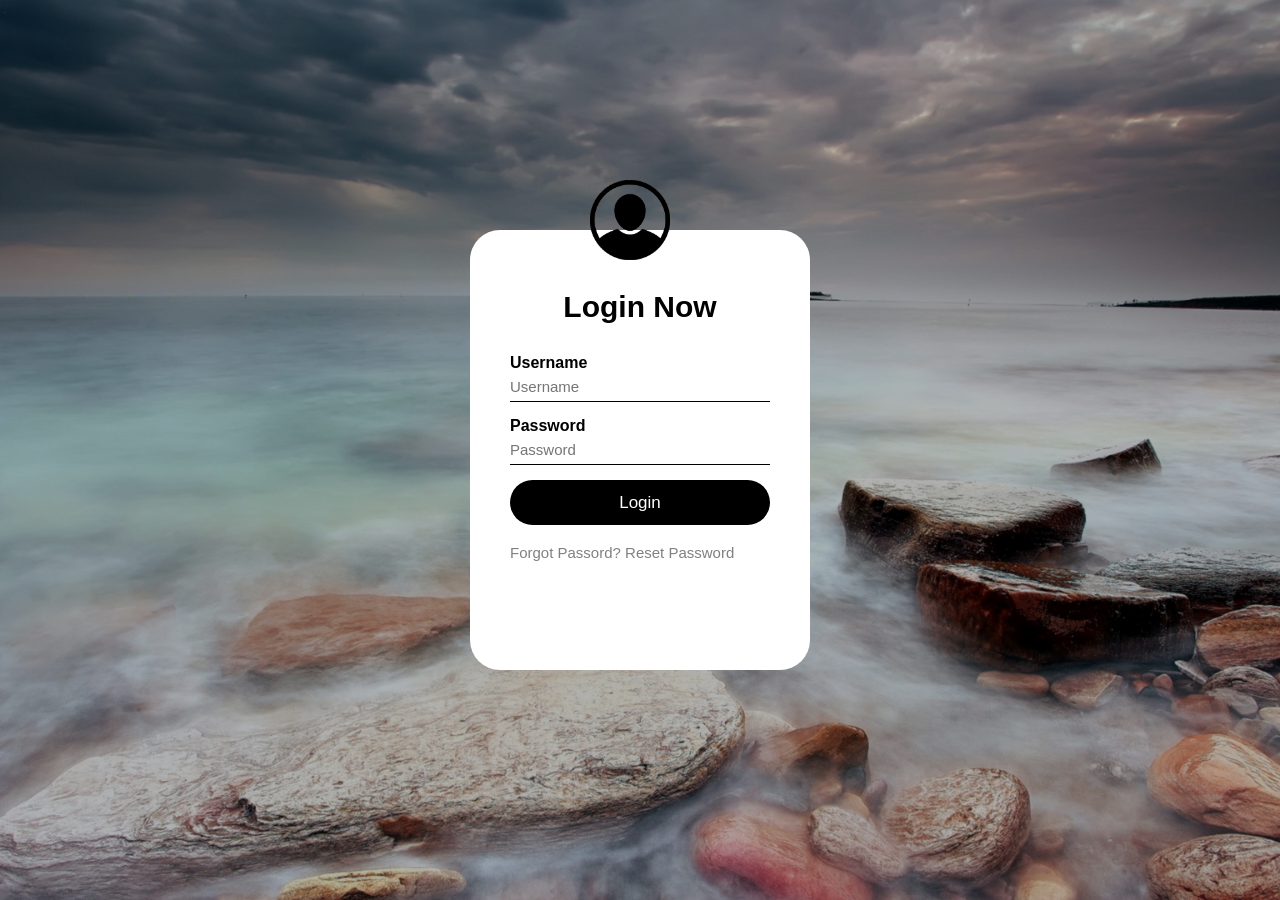
<file: Photography Website/login.html>
<!DOCTYPE html>
<html lang="en">
<head>
    <meta charset="UTF-8">
    <meta name="viewport" content="width=device-width, initial-scale=1.0">
    <title>LOgin form design</title>
    <link rel="stylesheet" href="css/loginstyle.css">
</head>
<body>
    <div class="box">
        <img src="images/img.png" class="main-img" alt="">
        <h1>Login Now</h1>
        <form action="./index.html">
            <p>Username</p>
            <input type="text" name="" id="username123" placeholder="Username">
            <p>Password</p>
            <input type="password" name="" id="" placeholder="Password">
            
            <input type="submit" name="" id="" value="Login" onclick="myfun()">

            <a href="#">Forgot Passord? Reset Password</a>
            <!-- <a href="#">Subcribe the Channel</a> -->
            
            
        </form>
    </div>
    <script>
        function myfun(){
            
            let name = document.getElementById("username123").value
            // console.log(name);
            alert('welcome to photography website '+name)
            
        }
    </script>
</body>
</html>
</file>
<file: Photography Website/css/loginstyle.css>
*{
    padding: 0;
    margin: 0;
    box-sizing: border-box;
    font-family: sans-serif;
}

body{
    height: 100vh;
    width: 100%;
    background: linear-gradient(rgba(0,0,0,0.3),rgba(0,0,0,0.3)),url(../images/background.jpg);
    background-size: cover;
    background-position: center;
}

.box{
    position: absolute;
    background: #fff;
    color: #000;
    top: 50%;
    left: 50%;
    width: 340px;
    height: 440px;
    transform: translate(-50%,-50%);
    padding: 60px 40px;
    border-radius: 30px;
}

.main-img{
    position: absolute;
    width: 80px;
    height: 80px;
    top: -50px;
    left: calc(50% - 50px);
}

.box h1{
    text-align: center;
    font-size: 30px;
    padding: 0 0 30px;
    font-weight: 800;
}

.box p{
    color: #000;
    font-weight: bold;
}

.box input{
    margin-bottom: 15px;
    width: 100%;
}

.box input[type="text"],input[type="Password"]{
    border: none;
    border-bottom: 1px solid #000;
    outline: none;
    height: 30px;
    font-size: 15px;
}

input[type="submit"]{
    border: none;
    height: 45px;
    background: #000;
    color: #fff;
    font-size: 17px;
    border-radius: 30px;
    text-transform: capitalize;
}

input[type="submit"]:hover{
    opacity: 0.8;
    transition: 0.5s;
    cursor: pointer;
}

a{
    display: block;
    font-size: 15px;
    color: grey;
    line-height: 25px;
    text-decoration: none;
}

a:hover{
    color: #000;
    transition: 0.5s;
}
</file>
